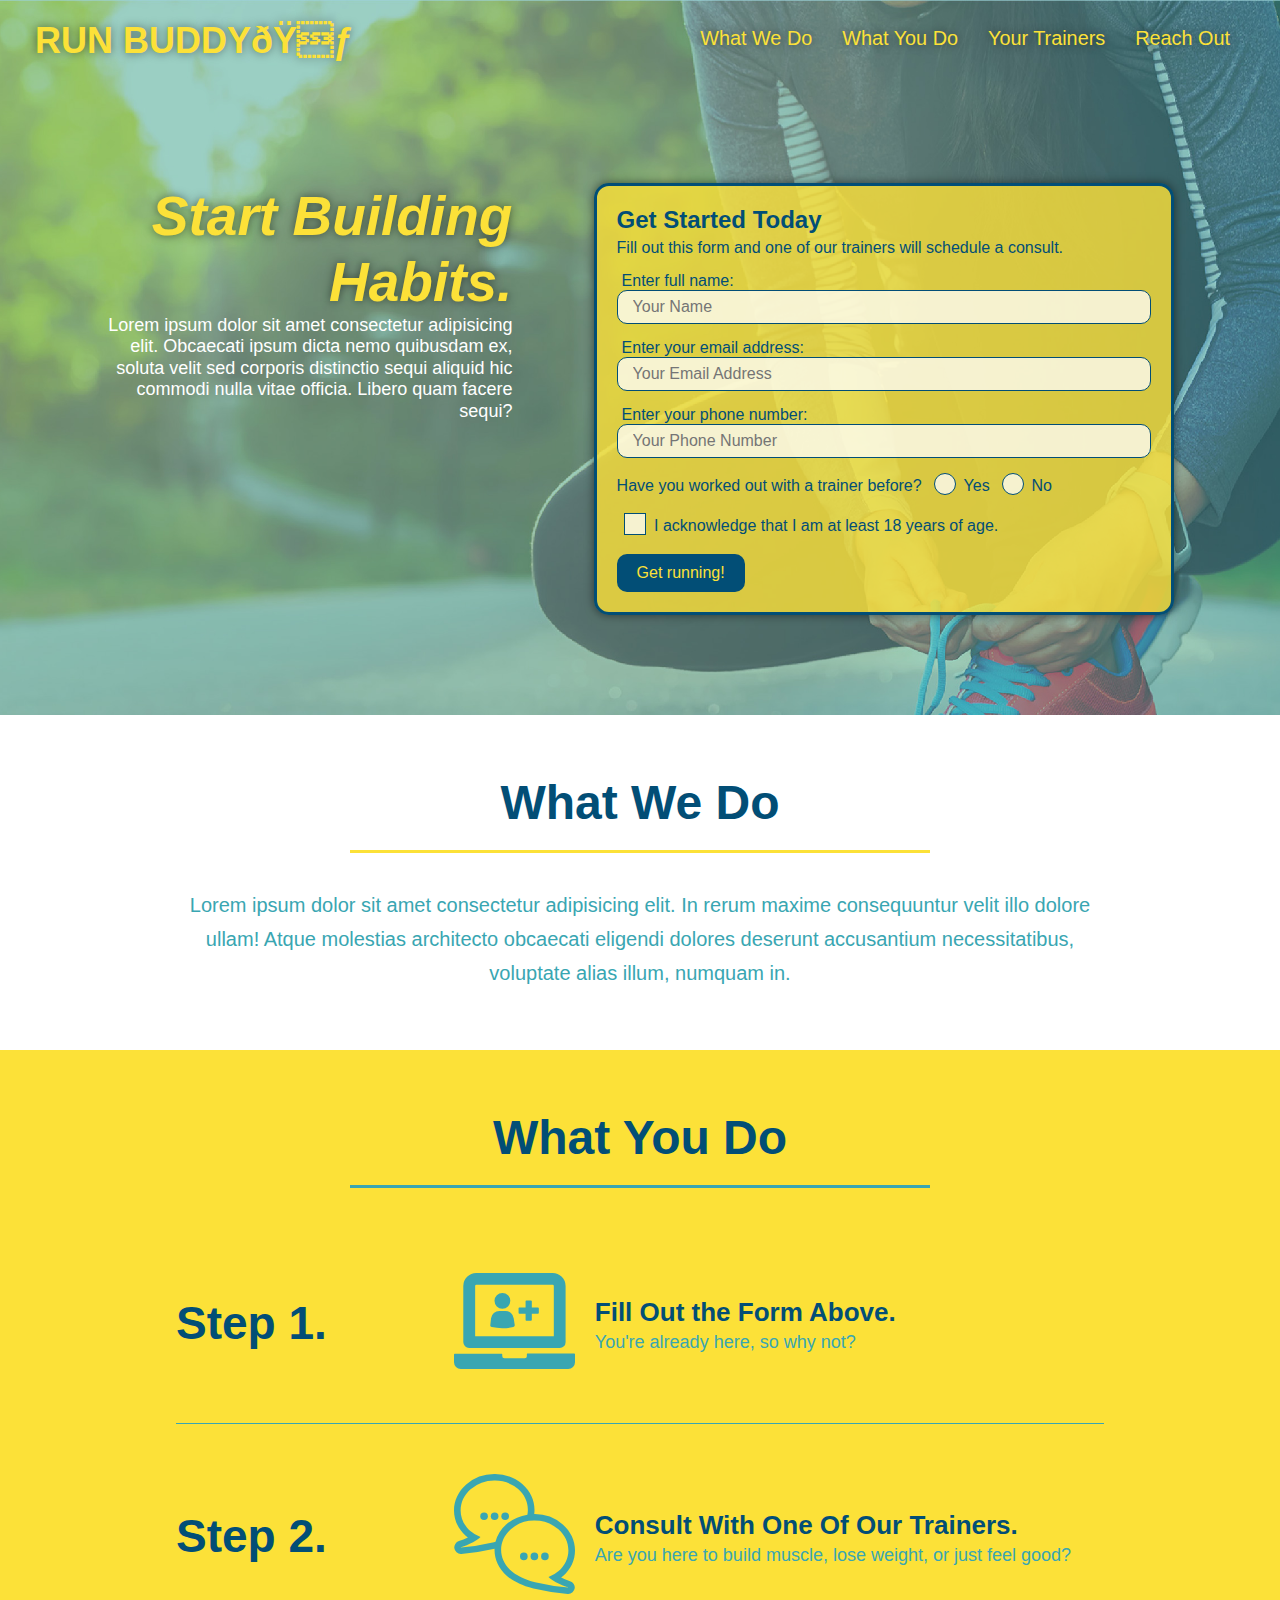
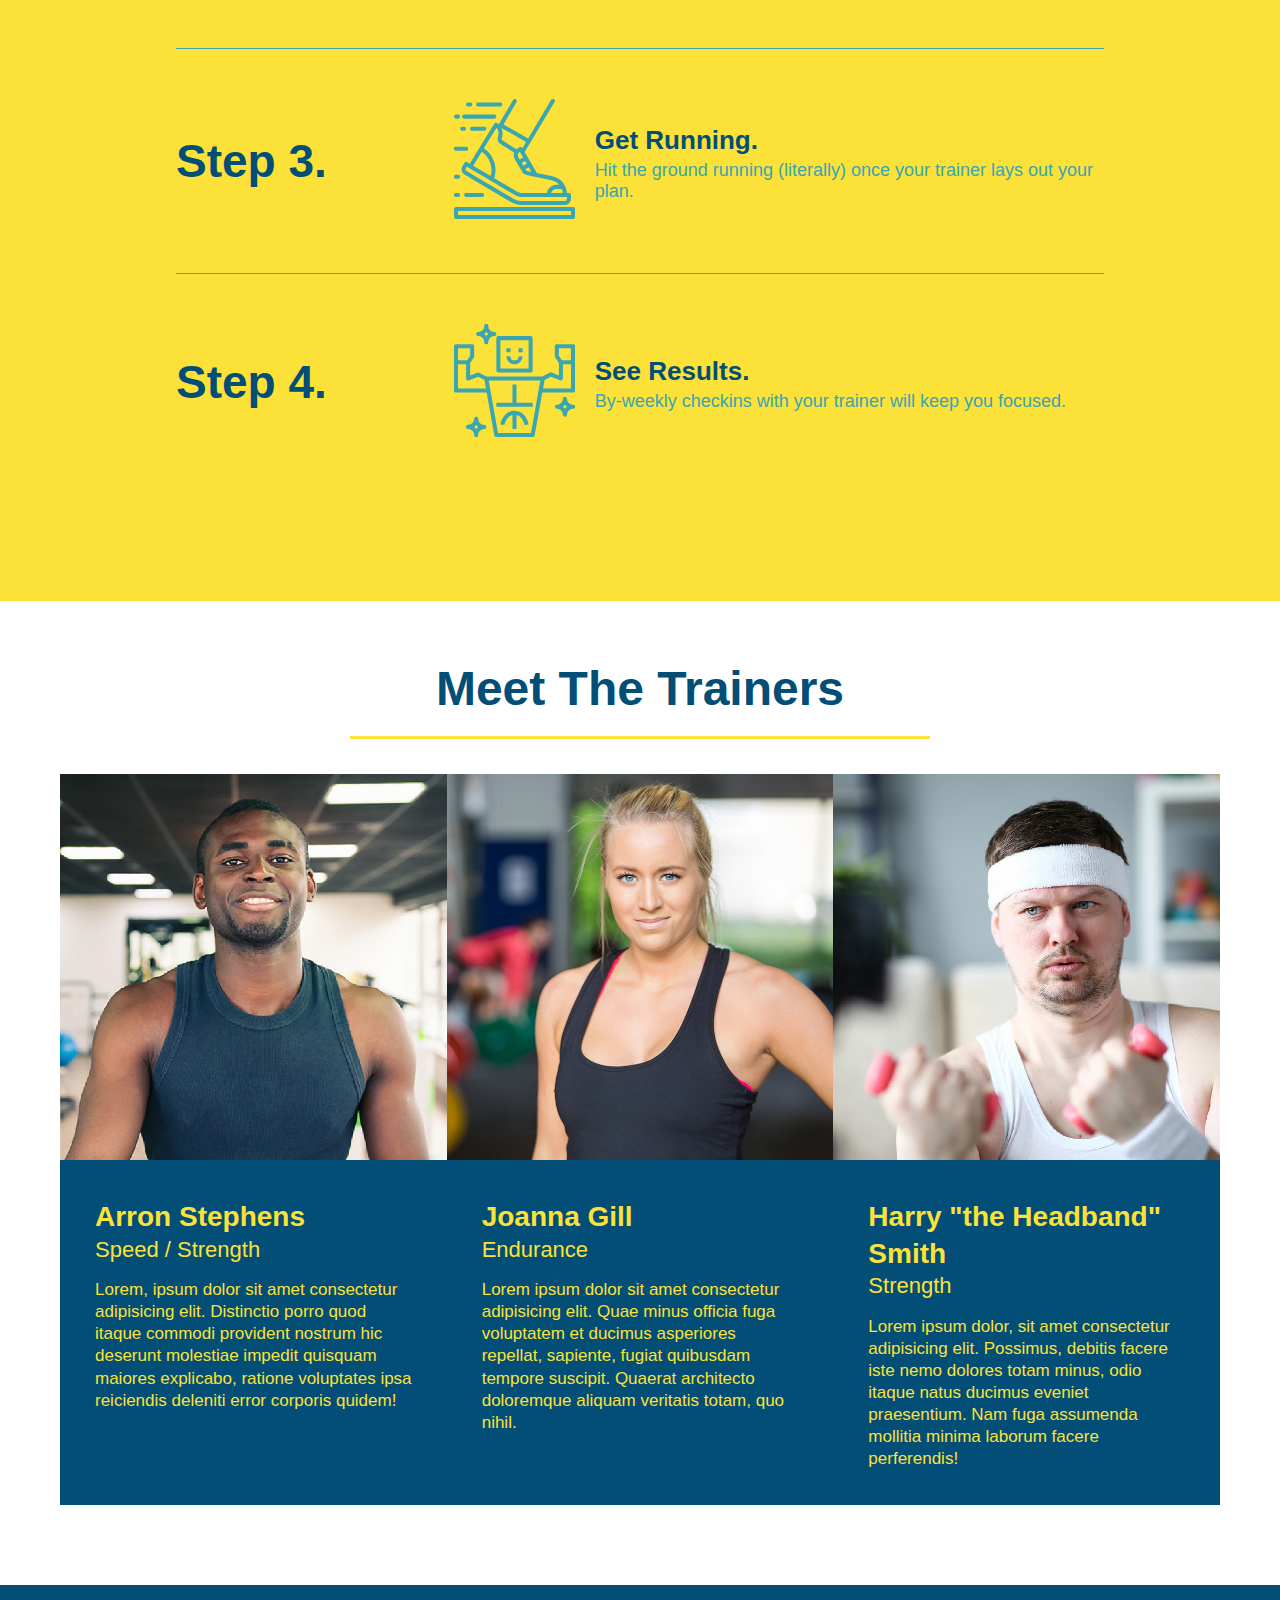
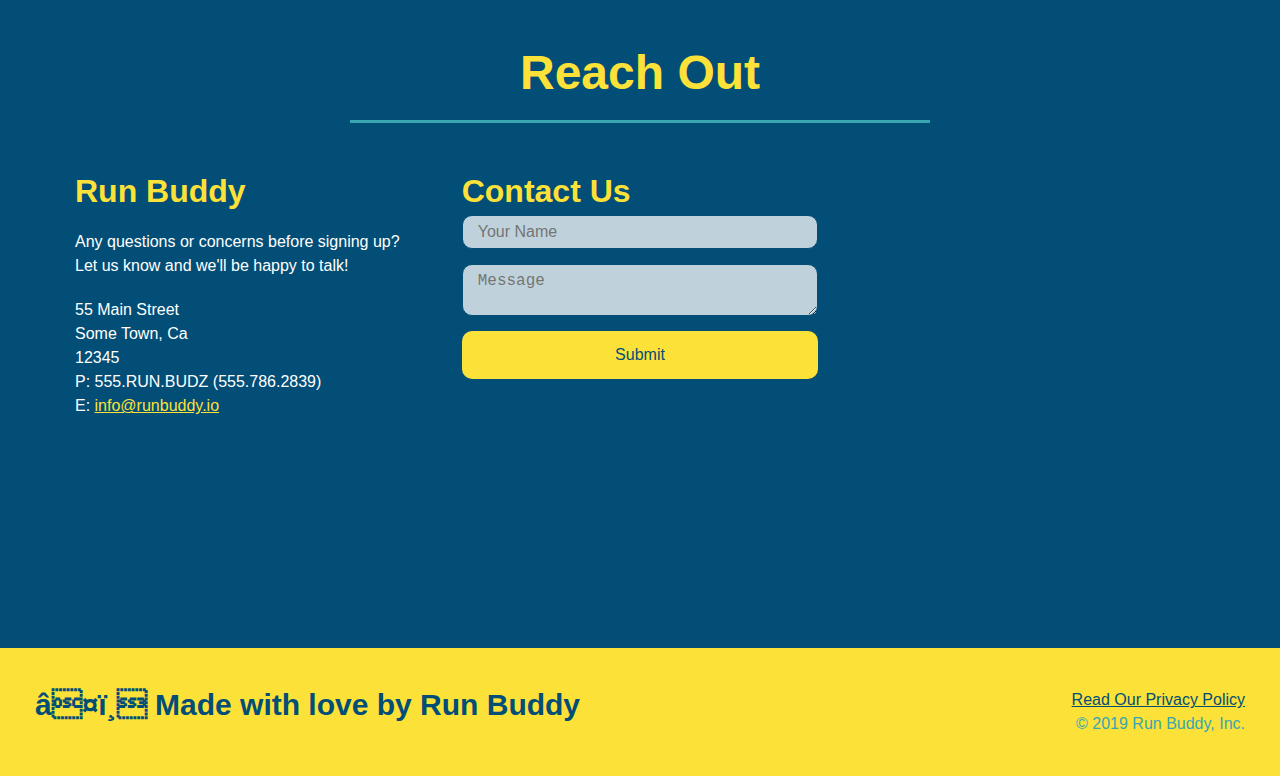
<file: index.html>
<!DOCTYPE html>
<html lang="en">
        
<head>
<link rel="stylesheet" href="./assets/css/style.css" />
<meta charset="UTF=8" />
<meta name="viewport" content="width=device-width, initial-scale=1.0" />
<title>Run Buddy</title>
</head>

<body>
    <!-- navigation -->
    <header>
        <h1>
            <a href="index.html">RUN BUDDY🏃</a>
        </h1>
        <nav>
            <!-- Unordered list element -->
            <ul>
                <!-- List item element -->
                <li>
                    <!-- Anchor element -->
                    <a href="#what-we-do">What We Do</a>
                </li>
                <li>
                    <a href="#what-you-do">What You Do</a>
                </li>
                <li>
                    <a href="#your-trainers">Your Trainers</a>
                </li>
                <li>
                    <a href="#reach-out">Reach Out</a>
                </li>
            </ul>
        </nav>
    </header>

<!-- hero/jumbotron -->
<section class="hero">
    <div class="hero-cta">
        <h2>Start Building Habits.</h2>
        <p>Lorem ipsum dolor sit amet consectetur adipisicing elit. Obcaecati ipsum dicta nemo quibusdam ex, soluta velit sed corporis distinctio sequi aliquid hic commodi nulla vitae officia. Libero quam facere sequi?</p>
    </div>
    <div class="hero-form">
        <h3>Get Started Today</h3>
        <p>Fill out this form and one of our trainers will schedule a consult.</p>
        <!-- Add form element -->
            <form>
             <label for="name">Enter full name:</label>
             <input type="text" placeholder="Your Name" name="name" id="name" class="form-input" />
             <label for="email">Enter your email address:</label>
             <input type="email" placeholder="Your Email Address" name="email" id="email" class="form-input" />
             <label for="phone">Enter your phone number:</label>
             <input type="tel" placeholder="Your Phone Number" name="phone" id="phone" class="form-input" />
             <p>
                Have you worked out with a trainer before?
                <span class="radio-wrapper">
                  <input type="radio" name="trainer-confirm" id="trainer-yes" />
                  <label for="trainer-yes">Yes</label>
                </span>
                <span class="radio-wrapper">
                  <input type="radio" name="trainer-confirm" id="trainer-no" />
                  <label for="trainer-no">No</label>
                </span>
              </p>
              <p>
                <span class="checkbox-wrapper">
                  <input type="checkbox" name="age-confirm" id="checkbox" />
                  <label for="checkbox">I acknowledge that I am at least 18 years of age.</label>
                </span>
              </p>
                  <button type="submit">
                      Get running!
                  </button>
            </form>
    </div>
</section>
<!-- end hero -->

<!-- "what we do" section-->
<section id="what-we-do" class="intro">
<div class="flex-row">
    <h2 class="section-title primary-border">What We Do</h2>
</div>
<div class="flex-row">
    <p>Lorem ipsum dolor sit amet consectetur adipisicing elit. In rerum maxime consequuntur velit illo dolore ullam! Atque molestias architecto obcaecati eligendi dolores deserunt accusantium necessitatibus, voluptate alias illum, numquam in.</p>
</div>
</section>

<!-- "what you do" section -->
<section id="what-you-do" class="steps">
<div class="flex-row">
    <h2 class="section-title secondary-border">What You Do</h2>
</div>
    <div>
        <!-- insert this img element -->
        <div class="step">
            <h3>Step 1.</h3>
            <div class="step-info">
                <div class="step-img">
                    <img src="assets/images/01-04-svgs/step-1.svg" alt="" />
                </div>
            <div class="step-text">
                <h4>Fill Out the Form Above.</h4>
                <p>You're already here, so why not?</p>
            </div>
        </div>
    </div>
    <div>
        <div class="step">
            <h3>Step 2.</h3>
            <div class="step-info">
                <div class="step-img">
                    <img src="assets/images/01-04-svgs/step-2.svg" alt="" />
                </div>
            <div class="step-text">
                <h4>Consult With One Of Our Trainers.</h4>
                <p>Are you here to build muscle, lose weight, or just feel good?</p>
            </div>
        </div>
    </div>
    <div>
        <div class="step">
            <h3>Step 3.</h3>
        <div class="step-info">
            <div class="step-img">
                <img src="assets/images/01-04-svgs/step-3.svg" alt="" />
            </div>
        <div class="step-text">
                <h4>Get Running.</h4>
                <p>Hit the ground running (literally) once your trainer lays out your plan.</p>
            </div>
        </div>
    </div>
    <div>
        <div class="step">
            <h3>Step 4.</h3>
        <div class="step-info">
            <div class="step-img">
                <img src="assets/images/01-04-svgs/step-4.svg" alt="" />
            </div>
        <div class="step-text">
                <h4>See Results.</h4>
                <p>By-weekly checkins with your trainer will keep you focused.</p>
            </div>
        </div>
    </div>
</div>
</section>

<!-- "meet the trainers" section -->
<section id="your-trainers">
<div class="flex-row">
    <h2 class="section-title primary-border">Meet The Trainers</h2>
</div>
<!-- first trainer bio -->
<div class="trainers">
    <article class="trainer">
        <img src="assets/images/01-05-trainers/trainer-1.jpg" alt="Arron Stephens in his workout clothes, ready to pump iron" />
        <div class="trainer-bio">
            <h3 class="trainer-name">Arron Stephens</h3>
            <h4 class="trainer-role">Speed / Strength</h4>
            <p>Lorem, ipsum dolor sit amet consectetur adipisicing elit. Distinctio porro quod itaque commodi provident nostrum hic deserunt molestiae impedit quisquam maiores explicabo, ratione voluptates ipsa reiciendis deleniti error corporis quidem!</p>
        </div>
    </article>

<!-- second trainer bio -->
    <article class="trainer">
        <img src="assets/images/01-05-trainers/trainer-2.jpg" alt="Joanna Gill cooling off after a workout" />
        <div class="trainer-bio">
            <h3 class="trainer-name">Joanna Gill</h3>
            <h4 class="trainer-role">Endurance</h4>
            <p>Lorem ipsum dolor sit amet consectetur adipisicing elit. Quae minus officia fuga voluptatem et ducimus asperiores repellat, sapiente, fugiat quibusdam tempore suscipit. Quaerat architecto doloremque aliquam veritatis totam, quo nihil.</p>
        </div>
    </article>
    
<!-- third trainer bio -->
    <article class="trainer">
        <img src="assets/images/01-05-trainers/trainer-3.jpg" alt="Harry Smith wearing a headband and lifting comically small pink weights" />
        <div class="trainer-bio">
            <h3 class="trainer-name">Harry "the Headband" Smith</h3>
            <h4 class="trainer-role">Strength</h4>
            <p>Lorem ipsum dolor, sit amet consectetur adipisicing elit. Possimus, debitis facere iste nemo dolores totam minus, odio itaque natus ducimus eveniet praesentium. Nam fuga assumenda mollitia minima laborum facere perferendis!</p>
        </div>
    </article>
</div>
</section>

<!-- "reach out" section -->
<section id="reach-out" class="contact">
    
<div class="flex-row">
    <h2 class= "section-title secondary-border">Reach Out</h2>
</div>
<div class="contact-info">
    <div>
        <h3>Run Buddy</h3>
        <p>Any questions or concerns before signing up? <br />
        Let us know and we'll be happy to talk!</p>

        <address>
            55 Main Street<br />
            Some Town, Ca<br />
            12345<br />
            P: 555.RUN.BUDZ (555.786.2839)<br />
            E: <a href="mailto:info@runbuddy.io">info@runbuddy.io</a>
            </address>

        </div>
    
        <div class="contact-form">
            <h3>Contact Us</h3>
          <form>
             <label for="contact-name"></label>
             <input type="text" id="contact-name" placeholder="Your Name" />
        
             <label for="contact-message"></label>
             <textarea id="contact-message" placeholder="Message"></textarea>
        
             <button type="submit">Submit</button>
            </form>
           </div>
        
        <iframe 
            src="https://www.google.com/maps/embed?pb=!1m18!1m12!1m3!1d3027.191858849292!2d-74.13024268482106!3d40.64770097933898!2m3!1f0!2f0!3f0!3m2!1i1024!2i768!4f13.1!3m3!1m2!1s0x89c24dfcc674851f%3A0x649526bcf079c596!2s66%20Broadway%2C%20Bayonne%2C%20NJ%2007002!5e0!3m2!1sen!2sus!4v1629251387670!5m2!1sen!2sus"
            frameborder="0" style="border:0" allowfullscreen></iframe>

        </div>

</section>

<!-- footer -->
<footer>
    <h2>❤️ Made with love by Run Buddy</h2>
    <div>
        <a href="./privacy-policy.html">Read Our Privacy Policy</a><br />
        &copy; 2019 Run Buddy, Inc.
    </div>
</footer>
</body>
</html>
</file>
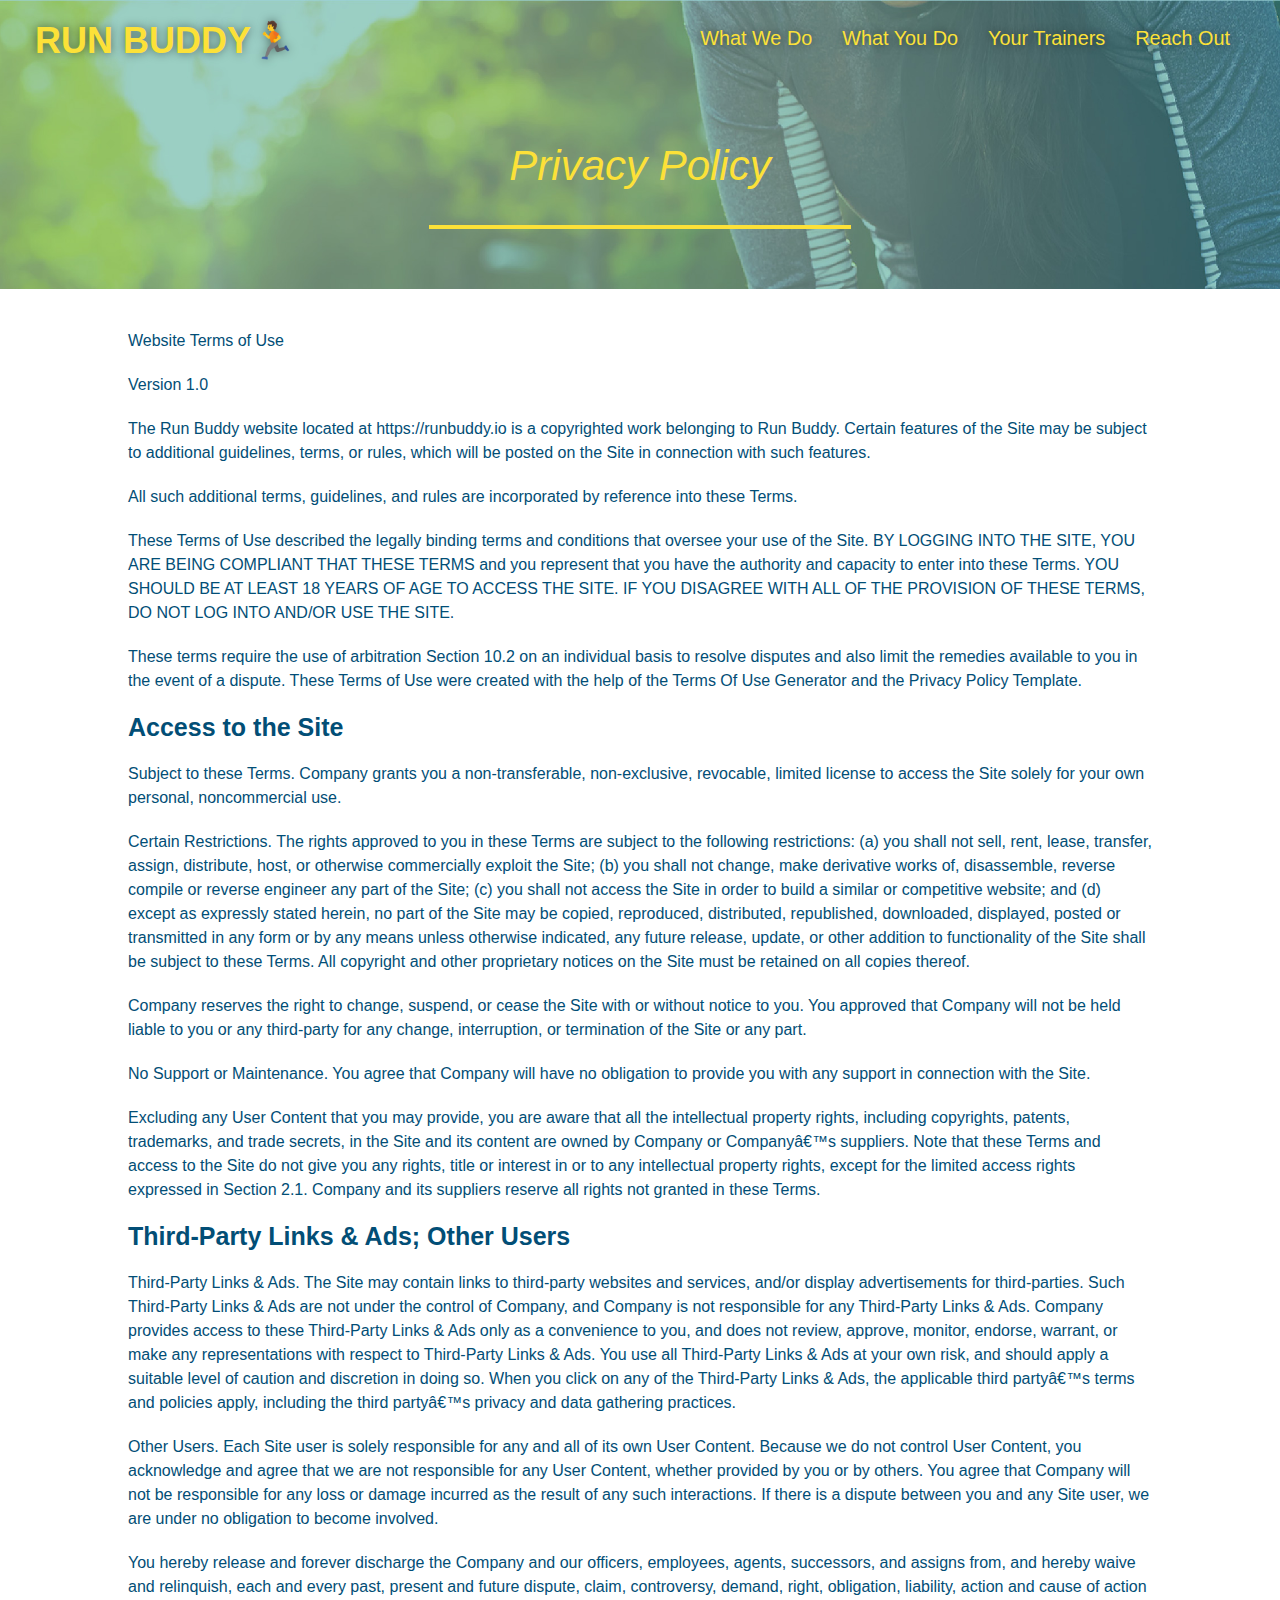
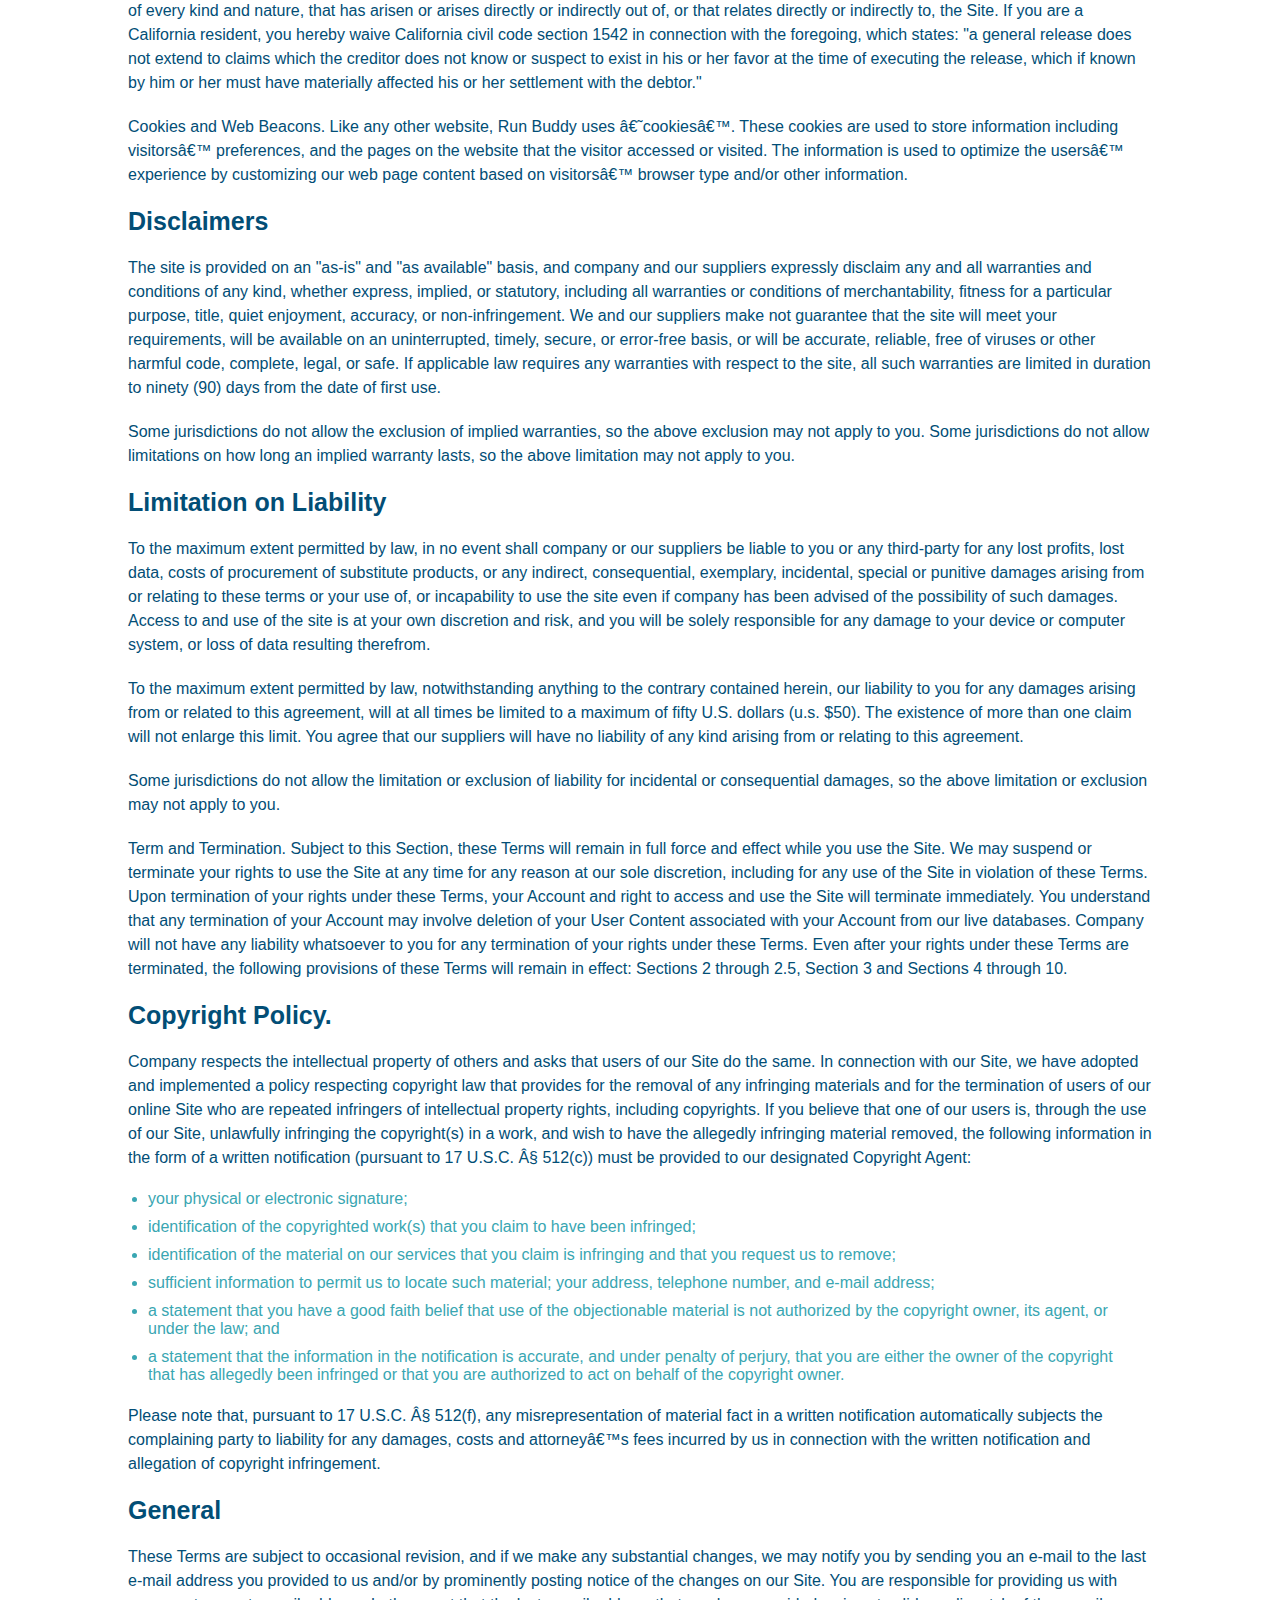
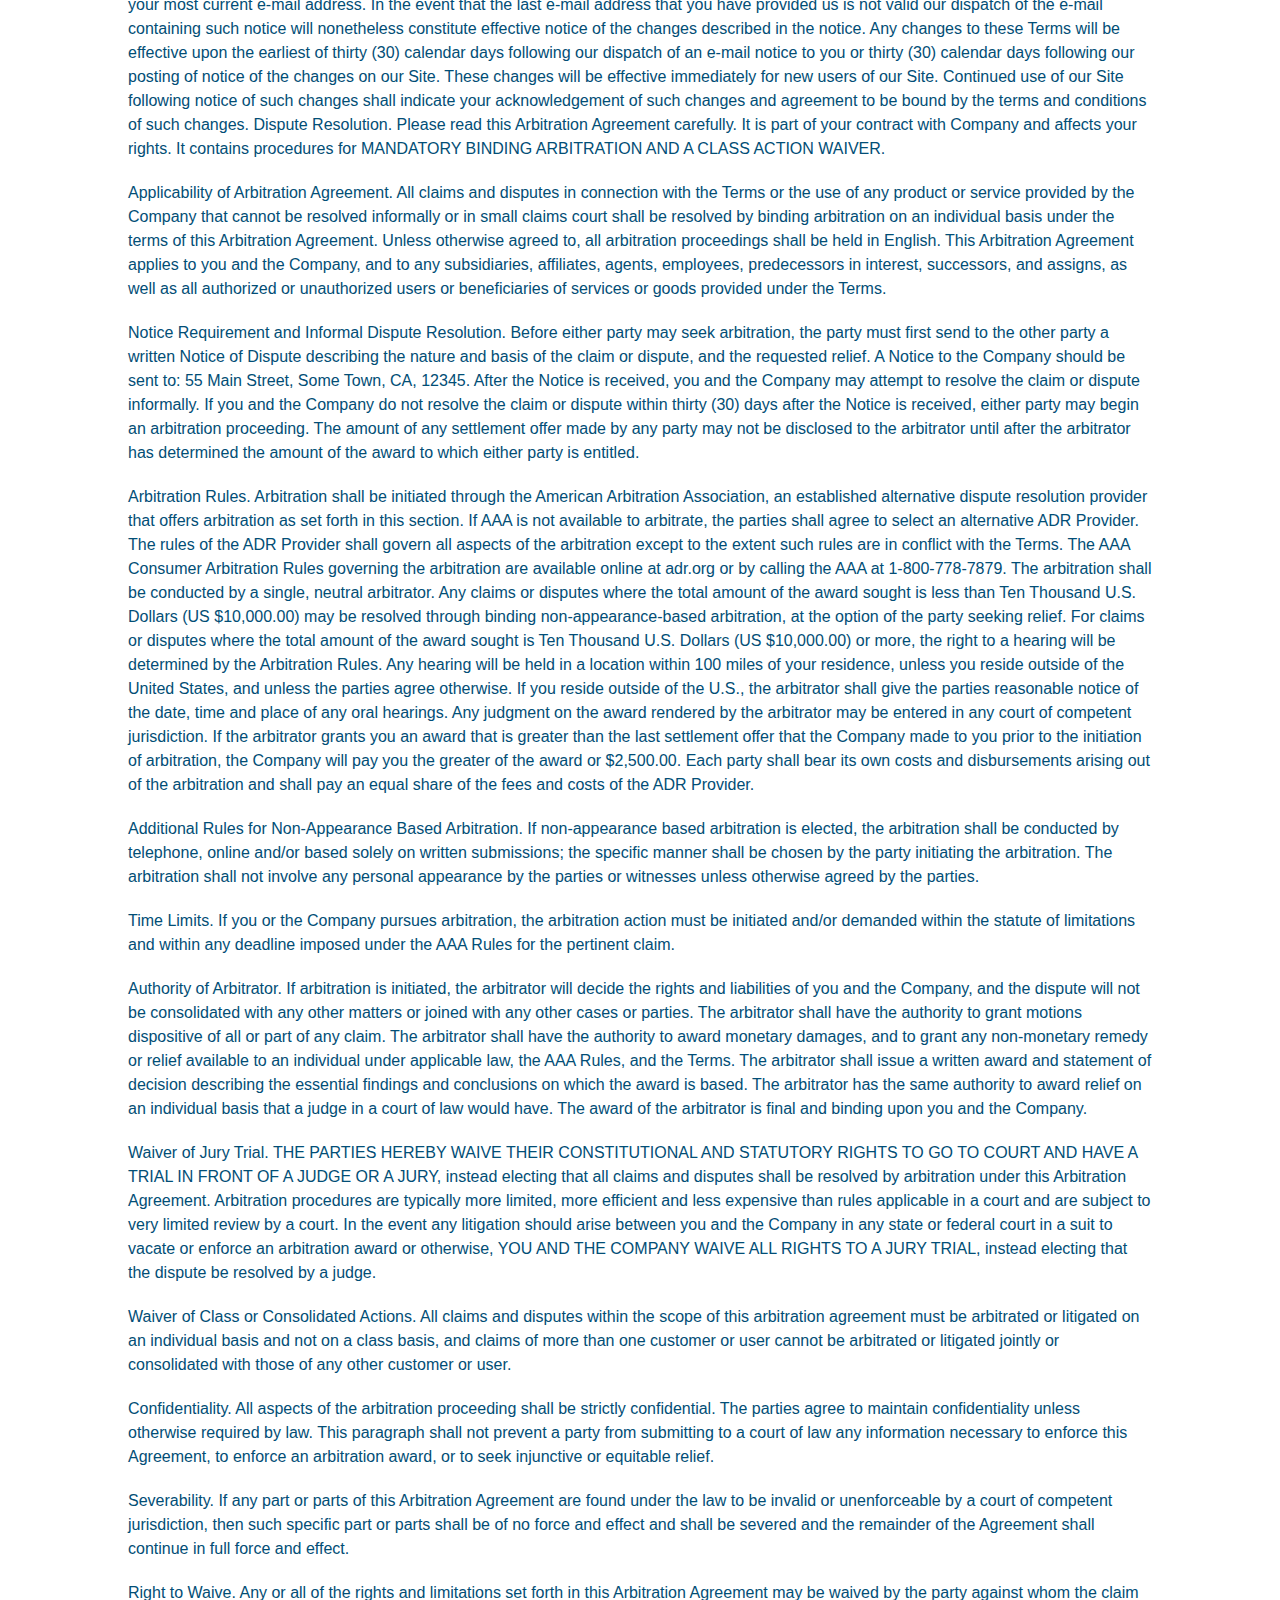
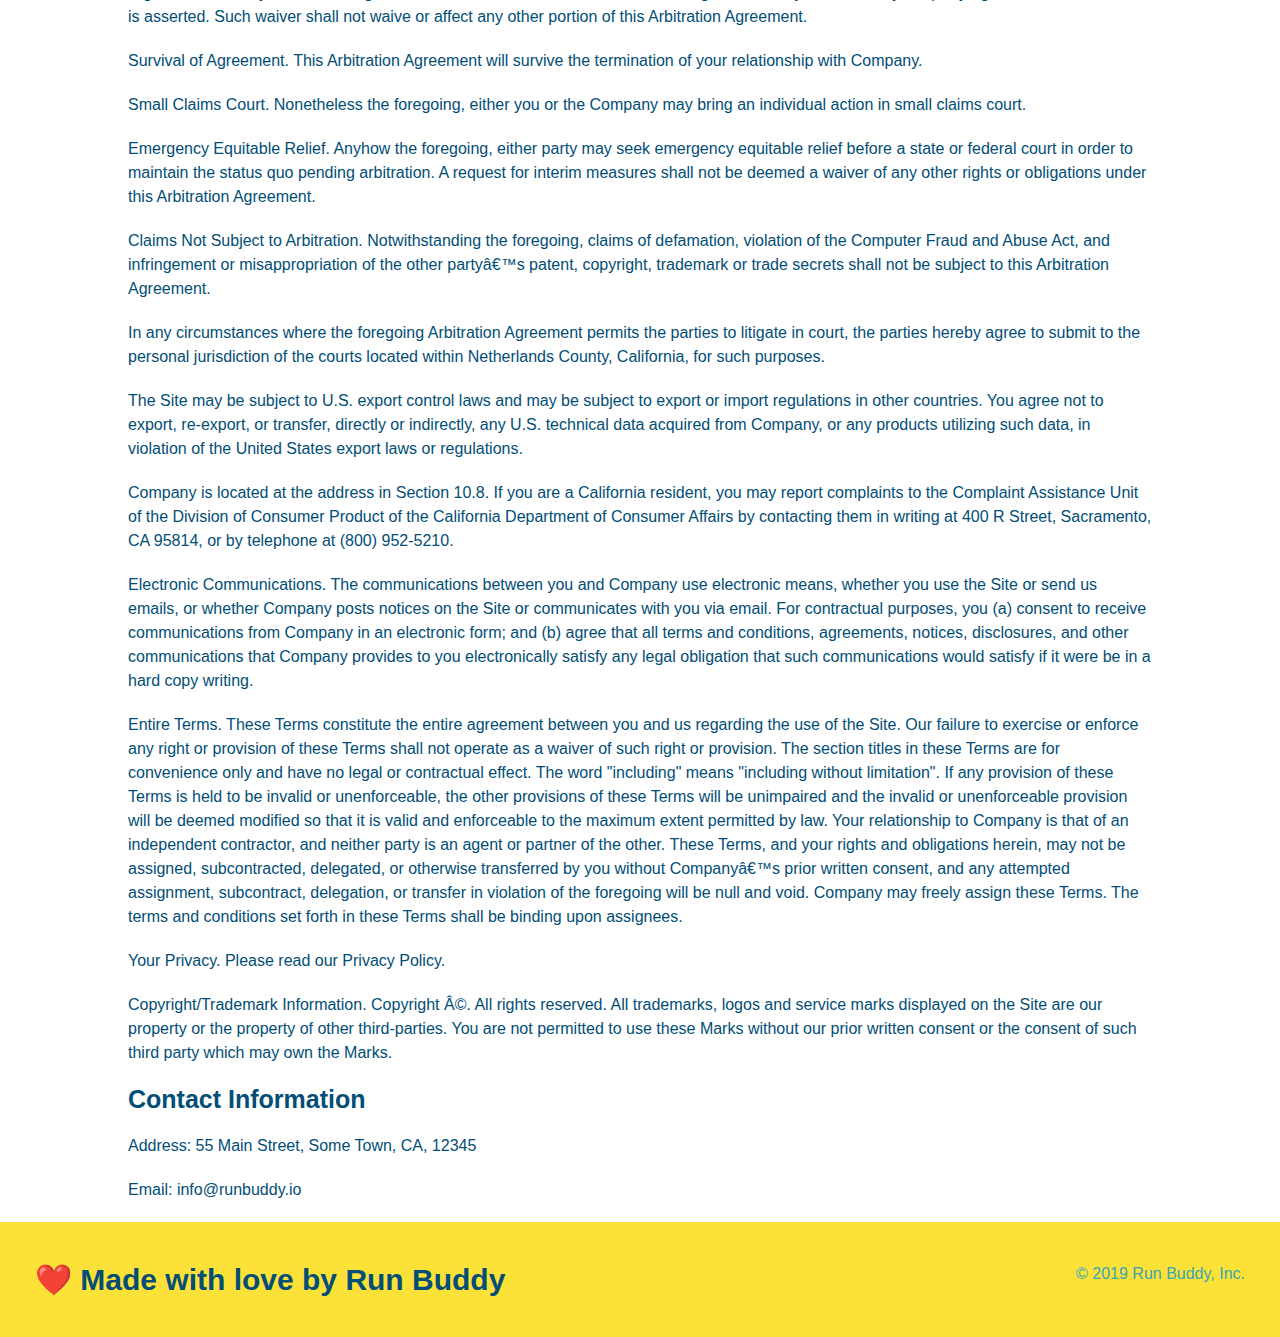
<file: privacy-policy.html>
<!DOCTYPE html>
<html lang="en">
<head>
    <link rel="stylesheet" href="./assets/css/style.css" />
    <link rel="stylesheet" href="./assets/css/secondary-styles.css" />
    <meta charset="UTF-8">
    <meta name="viewport" content="width=device-width", initial-scale=1.0" />
    <title>Privacy Policy - Run Buddy</title>
</head>
<body>
    <!-- navigation -->
    <header>
        <h1>
            <a href="index.html">RUN BUDDY🏃</a>
        </h1>
        <nav>
            <!-- Unordered list element -->
            <ul>
                <!-- List item element -->
                <li>
                    <!-- Anchor element -->
                    <a href="./index.html#what-we-do">What We Do</a>
                </li>
                <li>
                    <a href="./index.html#what-you-do">What You Do</a>
                </li>
                <li>
                    <a href="./index.html#your-trainers">Your Trainers</a>
                </li>
                <li>
                    <a href="./index.html#reach-out">Reach Out</a>
                </li>
            </ul>
        </nav>
    </header>
<section class="hero">
    <h2 class="page-title">
        Privacy Policy
    </h2>
</section>
<article class="secondary-content">

    <p>
        Website Terms of Use
      </p>

      <p>
        Version 1.0
      </p>

      <p>
        The Run Buddy website located at https://runbuddy.io is a copyrighted work belonging to Run Buddy. Certain
        features of the Site may be subject to additional guidelines, terms, or rules, which will be posted on the Site
        in connection with such features.
      </p>

      <p>
        All such additional terms, guidelines, and rules are incorporated by reference into these Terms.
      </p>

      <p>
        These Terms of Use described the legally binding terms and conditions that oversee your use of the Site. BY
        LOGGING INTO THE SITE, YOU ARE BEING COMPLIANT THAT THESE TERMS and you represent that you have the authority
        and capacity to enter into these Terms. YOU SHOULD BE AT LEAST 18 YEARS OF AGE TO ACCESS THE SITE. IF YOU
        DISAGREE WITH ALL OF THE PROVISION OF THESE TERMS, DO NOT LOG INTO AND/OR USE THE SITE.
      </p>

      <p>
        These terms require the use of arbitration Section 10.2 on an individual basis to resolve disputes and also
        limit the remedies available to you in the event of a dispute. These Terms of Use were created with the help of
        the Terms Of Use Generator and the Privacy Policy Template.
      </p>

      <h3>
        Access to the Site
      </h3>

      <p>
        Subject to these Terms. Company grants you a non-transferable, non-exclusive, revocable, limited license to
        access the Site solely for your own personal, noncommercial use.
      </p>

      <p>
        Certain Restrictions. The rights approved to you in these Terms are subject to the following restrictions: (a)
        you shall not sell, rent, lease, transfer, assign, distribute, host, or otherwise commercially exploit the Site;
        (b) you shall not change, make derivative works of, disassemble, reverse compile or reverse engineer any part of
        the Site; (c) you shall not access the Site in order to build a similar or competitive website; and (d) except
        as expressly stated herein, no part of the Site may be copied, reproduced, distributed, republished, downloaded,
        displayed, posted or transmitted in any form or by any means unless otherwise indicated, any future release,
        update, or other addition to functionality of the Site shall be subject to these Terms. All copyright and other
        proprietary notices on the Site must be retained on all copies thereof.
      </p>

      <p>
        Company reserves the right to change, suspend, or cease the Site with or without notice to you. You approved
        that Company will not be held liable to you or any third-party for any change, interruption, or termination of
        the Site or any part.
      </p>

      <p>
        No Support or Maintenance. You agree that Company will have no obligation to provide you with any support in
        connection with the Site.
      </p>

      <p>
        Excluding any User Content that you may provide, you are aware that all the intellectual property rights,
        including copyrights, patents, trademarks, and trade secrets, in the Site and its content are owned by Company
        or Companyâ€™s suppliers. Note that these Terms and access to the Site do not give you any rights, title or
        interest in or to any intellectual property rights, except for the limited access rights expressed in Section
        2.1. Company and its suppliers reserve all rights not granted in these Terms.
      </p>

      <h3>
        Third-Party Links & Ads; Other Users
      </h3>

      <p>
        Third-Party Links & Ads. The Site may contain links to third-party websites and services, and/or display
        advertisements for third-parties. Such Third-Party Links & Ads are not under the control of Company, and Company
        is not responsible for any Third-Party Links & Ads. Company provides access to these Third-Party Links & Ads
        only as a convenience to you, and does not review, approve, monitor, endorse, warrant, or make any
        representations with respect to Third-Party Links & Ads. You use all Third-Party Links & Ads at your own risk,
        and should apply a suitable level of caution and discretion in doing so. When you click on any of the
        Third-Party Links & Ads, the applicable third partyâ€™s terms and policies apply, including the third partyâ€™s
        privacy and data gathering practices.
      </p>

      <p>
        Other Users. Each Site user is solely responsible for any and all of its own User Content. Because we do not
        control User Content, you acknowledge and agree that we are not responsible for any User Content, whether
        provided by you or by others. You agree that Company will not be responsible for any loss or damage incurred as
        the result of any such interactions. If there is a dispute between you and any Site user, we are under no
        obligation to become involved.
      </p>

      <p>
        You hereby release and forever discharge the Company and our officers, employees, agents, successors, and
        assigns from, and hereby waive and relinquish, each and every past, present and future dispute, claim,
        controversy, demand, right, obligation, liability, action and cause of action of every kind and nature, that has
        arisen or arises directly or indirectly out of, or that relates directly or indirectly to, the Site. If you are
        a California resident, you hereby waive California civil code section 1542 in connection with the foregoing,
        which states: "a general release does not extend to claims which the creditor does not know or suspect to exist
        in his or her favor at the time of executing the release, which if known by him or her must have materially
        affected his or her settlement with the debtor."
      </p>

      <p>
        Cookies and Web Beacons. Like any other website, Run Buddy uses â€˜cookiesâ€™. These cookies are used to store
        information including visitorsâ€™ preferences, and the pages on the website that the visitor accessed or visited.
        The information is used to optimize the usersâ€™ experience by customizing our web page content based on visitorsâ€™
        browser type and/or other information.
      </p>

      <h3>
        Disclaimers
      </h3>

      <p>
        The site is provided on an "as-is" and "as available" basis, and company and our suppliers expressly disclaim
        any and all warranties and conditions of any kind, whether express, implied, or statutory, including all
        warranties or conditions of merchantability, fitness for a particular purpose, title, quiet enjoyment, accuracy,
        or non-infringement. We and our suppliers make not guarantee that the site will meet your requirements, will be
        available on an uninterrupted, timely, secure, or error-free basis, or will be accurate, reliable, free of
        viruses or other harmful code, complete, legal, or safe. If applicable law requires any warranties with respect
        to the site, all such warranties are limited in duration to ninety (90) days from the date of first use.
      </p>

      <p>
        Some jurisdictions do not allow the exclusion of implied warranties, so the above exclusion may not apply to
        you. Some jurisdictions do not allow limitations on how long an implied warranty lasts, so the above limitation
        may not apply to you.
      </p>

      <h3>
        Limitation on Liability
      </h3>

      <p>
        To the maximum extent permitted by law, in no event shall company or our suppliers be liable to you or any
        third-party for any lost profits, lost data, costs of procurement of substitute products, or any indirect,
        consequential, exemplary, incidental, special or punitive damages arising from or relating to these terms or
        your use of, or incapability to use the site even if company has been advised of the possibility of such
        damages. Access to and use of the site is at your own discretion and risk, and you will be solely responsible
        for any damage to your device or computer system, or loss of data resulting therefrom.
      </p>

      <p>
        To the maximum extent permitted by law, notwithstanding anything to the contrary contained herein, our liability
        to you for any damages arising from or related to this agreement, will at all times be limited to a maximum of
        fifty U.S. dollars (u.s. $50). The existence of more than one claim will not enlarge this limit. You agree that
        our suppliers will have no liability of any kind arising from or relating to this agreement.
      </p>

      <p>
        Some jurisdictions do not allow the limitation or exclusion of liability for incidental or consequential
        damages, so the above limitation or exclusion may not apply to you.
      </p>

      <p>
        Term and Termination. Subject to this Section, these Terms will remain in full force and effect while you use
        the Site. We may suspend or terminate your rights to use the Site at any time for any reason at our sole
        discretion, including for any use of the Site in violation of these Terms. Upon termination of your rights under
        these Terms, your Account and right to access and use the Site will terminate immediately. You understand that
        any termination of your Account may involve deletion of your User Content associated with your Account from our
        live databases. Company will not have any liability whatsoever to you for any termination of your rights under
        these Terms. Even after your rights under these Terms are terminated, the following provisions of these Terms
        will remain in effect: Sections 2 through 2.5, Section 3 and Sections 4 through 10.
      </p>

      <h3>
        Copyright Policy.
      </h3>

      <p>
        Company respects the intellectual property of others and asks that users of our Site do the same. In connection
        with our Site, we have adopted and implemented a policy respecting copyright law that provides for the removal
        of any infringing materials and for the termination of users of our online Site who are repeated infringers of
        intellectual property rights, including copyrights. If you believe that one of our users is, through the use of
        our Site, unlawfully infringing the copyright(s) in a work, and wish to have the allegedly infringing material
        removed, the following information in the form of a written notification (pursuant to 17 U.S.C. Â§ 512(c)) must
        be provided to our designated Copyright Agent:
      </p>

      <ul>
        <li>
          your physical or electronic signature;
        </li>
        <li>
          identification of the copyrighted work(s) that you claim to have been infringed;
        </li>
        <li>
          identification of the material on our services that you claim is infringing and that you request us to remove;
        </li>
        <li>
          sufficient information to permit us to locate such material; your address, telephone number, and e-mail
          address;
        </li>
        <li>
          a statement that you have a good faith belief that use of the objectionable material is not authorized by the
          copyright owner, its agent, or under the law; and
        </li>
        <li>
          a statement that the information in the notification is accurate, and under penalty of perjury, that you are
          either the owner of the copyright that has allegedly been infringed or that you are authorized to act on
          behalf of the copyright owner.
        </li>
      </ul>

      <p>
        Please note that, pursuant to 17 U.S.C. Â§ 512(f), any misrepresentation of material fact in a written
        notification automatically subjects the complaining party to liability for any damages, costs and attorneyâ€™s
        fees incurred by us in connection with the written notification and allegation of copyright infringement.
      </p>

      <h3>
        General
      </h3>

      <p>
        These Terms are subject to occasional revision, and if we make any substantial changes, we may notify you by
        sending you an e-mail to the last e-mail address you provided to us and/or by prominently posting notice of the
        changes on our Site. You are responsible for providing us with your most current e-mail address. In the event
        that the last e-mail address that you have provided us is not valid our dispatch of the e-mail containing such
        notice will nonetheless constitute effective notice of the changes described in the notice. Any changes to these
        Terms will be effective upon the earliest of thirty (30) calendar days following our dispatch of an e-mail
        notice to you or thirty (30) calendar days following our posting of notice of the changes on our Site. These
        changes will be effective immediately for new users of our Site. Continued use of our Site following notice of
        such changes shall indicate your acknowledgement of such changes and agreement to be bound by the terms and
        conditions of such changes. Dispute Resolution. Please read this Arbitration Agreement carefully. It is part of
        your contract with Company and affects your rights. It contains procedures for MANDATORY BINDING ARBITRATION AND
        A CLASS ACTION WAIVER.
      </p>

      <p>
        Applicability of Arbitration Agreement. All claims and disputes in connection with the Terms or the use of any
        product or service provided by the Company that cannot be resolved informally or in small claims court shall be
        resolved by binding arbitration on an individual basis under the terms of this Arbitration Agreement. Unless
        otherwise agreed to, all arbitration proceedings shall be held in English. This Arbitration Agreement applies to
        you and the Company, and to any subsidiaries, affiliates, agents, employees, predecessors in interest,
        successors, and assigns, as well as all authorized or unauthorized users or beneficiaries of services or goods
        provided under the Terms.
      </p>

      <p>
        Notice Requirement and Informal Dispute Resolution. Before either party may seek arbitration, the party must
        first send to the other party a written Notice of Dispute describing the nature and basis of the claim or
        dispute, and the requested relief. A Notice to the Company should be sent to: 55 Main Street, Some Town, CA,
        12345. After the Notice is received, you and the Company may attempt to resolve the claim or dispute informally.
        If you and the Company do not resolve the claim or dispute within thirty (30) days after the Notice is received,
        either party may begin an arbitration proceeding. The amount of any settlement offer made by any party may not
        be disclosed to the arbitrator until after the arbitrator has determined the amount of the award to which either
        party is entitled.
      </p>

      <p>
        Arbitration Rules. Arbitration shall be initiated through the American Arbitration Association, an established
        alternative dispute resolution provider that offers arbitration as set forth in this section. If AAA is not
        available to arbitrate, the parties shall agree to select an alternative ADR Provider. The rules of the ADR
        Provider shall govern all aspects of the arbitration except to the extent such rules are in conflict with the
        Terms. The AAA Consumer Arbitration Rules governing the arbitration are available online at adr.org or by
        calling the AAA at 1-800-778-7879. The arbitration shall be conducted by a single, neutral arbitrator. Any
        claims or disputes where the total amount of the award sought is less than Ten Thousand U.S. Dollars (US
        $10,000.00) may be resolved through binding non-appearance-based arbitration, at the option of the party seeking
        relief. For claims or disputes where the total amount of the award sought is Ten Thousand U.S. Dollars (US
        $10,000.00) or more, the right to a hearing will be determined by the Arbitration Rules. Any hearing will be
        held in a location within 100 miles of your residence, unless you reside outside of the United States, and
        unless the parties agree otherwise. If you reside outside of the U.S., the arbitrator shall give the parties
        reasonable notice of the date, time and place of any oral hearings. Any judgment on the award rendered by the
        arbitrator may be entered in any court of competent jurisdiction. If the arbitrator grants you an award that is
        greater than the last settlement offer that the Company made to you prior to the initiation of arbitration, the
        Company will pay you the greater of the award or $2,500.00. Each party shall bear its own costs and
        disbursements arising out of the arbitration and shall pay an equal share of the fees and costs of the ADR
        Provider.
      </p>

      <p>
        Additional Rules for Non-Appearance Based Arbitration. If non-appearance based arbitration is elected, the
        arbitration shall be conducted by telephone, online and/or based solely on written submissions; the specific
        manner shall be chosen by the party initiating the arbitration. The arbitration shall not involve any personal
        appearance by the parties or witnesses unless otherwise agreed by the parties.
      </p>

      <p>
        Time Limits. If you or the Company pursues arbitration, the arbitration action must be initiated and/or demanded
        within the statute of limitations and within any deadline imposed under the AAA Rules for the pertinent claim.
      </p>

      <p>
        Authority of Arbitrator. If arbitration is initiated, the arbitrator will decide the rights and liabilities of
        you and the Company, and the dispute will not be consolidated with any other matters or joined with any other
        cases or parties. The arbitrator shall have the authority to grant motions dispositive of all or part of any
        claim. The arbitrator shall have the authority to award monetary damages, and to grant any non-monetary remedy
        or relief available to an individual under applicable law, the AAA Rules, and the Terms. The arbitrator shall
        issue a written award and statement of decision describing the essential findings and conclusions on which the
        award is based. The arbitrator has the same authority to award relief on an individual basis that a judge in a
        court of law would have. The award of the arbitrator is final and binding upon you and the Company.
      </p>

      <p>
        Waiver of Jury Trial. THE PARTIES HEREBY WAIVE THEIR CONSTITUTIONAL AND STATUTORY RIGHTS TO GO TO COURT AND HAVE
        A TRIAL IN FRONT OF A JUDGE OR A JURY, instead electing that all claims and disputes shall be resolved by
        arbitration under this Arbitration Agreement. Arbitration procedures are typically more limited, more efficient
        and less expensive than rules applicable in a court and are subject to very limited review by a court. In the
        event any litigation should arise between you and the Company in any state or federal court in a suit to vacate
        or enforce an arbitration award or otherwise, YOU AND THE COMPANY WAIVE ALL RIGHTS TO A JURY TRIAL, instead
        electing that the dispute be resolved by a judge.
      </p>

      <p>
        Waiver of Class or Consolidated Actions. All claims and disputes within the scope of this arbitration agreement
        must be arbitrated or litigated on an individual basis and not on a class basis, and claims of more than one
        customer or user cannot be arbitrated or litigated jointly or consolidated with those of any other customer or
        user.
      </p>

      <p>
        Confidentiality. All aspects of the arbitration proceeding shall be strictly confidential. The parties agree to
        maintain confidentiality unless otherwise required by law. This paragraph shall not prevent a party from
        submitting to a court of law any information necessary to enforce this Agreement, to enforce an arbitration
        award, or to seek injunctive or equitable relief.
      </p>

      <p>
        Severability. If any part or parts of this Arbitration Agreement are found under the law to be invalid or
        unenforceable by a court of competent jurisdiction, then such specific part or parts shall be of no force and
        effect and shall be severed and the remainder of the Agreement shall continue in full force and effect.
      </p>

      <p>
        Right to Waive. Any or all of the rights and limitations set forth in this Arbitration Agreement may be waived
        by the party against whom the claim is asserted. Such waiver shall not waive or affect any other portion of this
        Arbitration Agreement.
      </p>

      <p>
        Survival of Agreement. This Arbitration Agreement will survive the termination of your relationship with
        Company.
      </p>

      <p>
        Small Claims Court. Nonetheless the foregoing, either you or the Company may bring an individual action in small
        claims court.
      </p>

      <p>
        Emergency Equitable Relief. Anyhow the foregoing, either party may seek emergency equitable relief before a
        state or federal court in order to maintain the status quo pending arbitration. A request for interim measures
        shall not be deemed a waiver of any other rights or obligations under this Arbitration Agreement.
      </p>

      <p>
        Claims Not Subject to Arbitration. Notwithstanding the foregoing, claims of defamation, violation of the
        Computer Fraud and Abuse Act, and infringement or misappropriation of the other partyâ€™s patent, copyright,
        trademark or trade secrets shall not be subject to this Arbitration Agreement.
      </p>

      <p>
        In any circumstances where the foregoing Arbitration Agreement permits the parties to litigate in court, the
        parties hereby agree to submit to the personal jurisdiction of the courts located within Netherlands County,
        California, for such purposes.
      </p>

      <p>
        The Site may be subject to U.S. export control laws and may be subject to export or import regulations in other
        countries. You agree not to export, re-export, or transfer, directly or indirectly, any U.S. technical data
        acquired from Company, or any products utilizing such data, in violation of the United States export laws or
        regulations.
      </p>

      <p>
        Company is located at the address in Section 10.8. If you are a California resident, you may report complaints
        to the Complaint Assistance Unit of the Division of Consumer Product of the California Department of Consumer
        Affairs by contacting them in writing at 400 R Street, Sacramento, CA 95814, or by telephone at (800) 952-5210.
      </p>

      <p>
        Electronic Communications. The communications between you and Company use electronic means, whether you use the
        Site or send us emails, or whether Company posts notices on the Site or communicates with you via email. For
        contractual purposes, you (a) consent to receive communications from Company in an electronic form; and (b)
        agree that all terms and conditions, agreements, notices, disclosures, and other communications that Company
        provides to you electronically satisfy any legal obligation that such communications would satisfy if it were be
        in a hard copy writing.
      </p>

      <p>
        Entire Terms. These Terms constitute the entire agreement between you and us regarding the use of the Site. Our
        failure to exercise or enforce any right or provision of these Terms shall not operate as a waiver of such right
        or provision. The section titles in these Terms are for convenience only and have no legal or contractual
        effect. The word "including" means "including without limitation". If any provision of these Terms is held to be
        invalid or unenforceable, the other provisions of these Terms will be unimpaired and the invalid or
        unenforceable provision will be deemed modified so that it is valid and enforceable to the maximum extent
        permitted by law. Your relationship to Company is that of an independent contractor, and neither party is an
        agent or partner of the other. These Terms, and your rights and obligations herein, may not be assigned,
        subcontracted, delegated, or otherwise transferred by you without Companyâ€™s prior written consent, and any
        attempted assignment, subcontract, delegation, or transfer in violation of the foregoing will be null and void.
        Company may freely assign these Terms. The terms and conditions set forth in these Terms shall be binding upon
        assignees.
      </p>

      <p>
        Your Privacy. Please read our Privacy Policy.
      </p>

      <p>
        Copyright/Trademark Information. Copyright Â©. All rights reserved. All trademarks, logos and service marks
        displayed on the Site are our property or the property of other third-parties. You are not permitted to use
        these Marks without our prior written consent or the consent of such third party which may own the Marks.
      </p>

      <h3>
        Contact Information
      </h3>

      <p>
        Address: 55 Main Street, Some Town, CA, 12345
      </p>

      <p>
        Email: info@runbuddy.io
      </p>

</article>
<!-- footer -->
<footer>
    <h2>❤️ Made with love by Run Buddy</h2>
    <div>
        &copy; 2019 Run Buddy, Inc.
    </div>
</footer>
</body>
</html>
</file>
<file: assets/css/style.css>
:root {
    --primary-color: #fce138;
    --secondary-color: #024e76;
    --tertiary-color: #39a6b2;
}

* {
    margin: 0;
    padding: 0;
    box-sizing: border-box;
}

body {
    color: var(--tertiary-color);
    font-family: helvetica, arial, sans-serif;
}

/* apply styles to <header> */
header {
    background-image: url("../images/hero-bg.jpeg");
    background-size: cover;
    background-attachment: fixed;
    background-position: 80%;
    padding: 20px 35px;
    background-color: var(--tertiary-color);
    display: flex;
    justify-content: space-between;
    flex-wrap: wrap;
    position: -webkit-sticky;
    position: sticky;
    top: 0;
    z-index: 9999;
}

header h1 {
    font-weight: bold;
    margin: 0;
    font-size: 36px;
    color: var(--primary-color);
    text-shadow: 0 0 10px rgba(0, 0, 0, 0.5);
}

header a {
    text-decoration: none;
    color: var(--primary-color);
}

header nav {
    margin: 7px 0;
}

header nav ul {
    display: flex;
    flex-wrap: wrap;
    justify-content: space-between;
    align-items: center;
    list-style: none;
}

header nav ul li a {
    padding: 10px 15px;
    font-weight: lighter;
    font-size: 1.55vw;
    text-shadow: 0 0 10px rgba(0, 0, 0, 0.5);
}

header nav ul li a:hover {
    background: var(--primary-color);
    color: var(--secondary-color);
    border-radius: 15px;
    text-shadow: none;
}

footer {
    background: var(--primary-color);
    width: 100%;
    padding: 40px 35px;
    display: flex;
    justify-content: space-between;
    flex-wrap: wrap;
}

footer h2 {
    color: var(--secondary-color);
    font-size: 30px;
    margin: 0;
}

footer div {
    line-height: 1.5;
    text-align: right;
}

footer a {
    color: var(--secondary-color);
}   

section {
    padding: 60px;
}

/* Hero Style Start */
.hero {
    background-image: url("../images/hero-bg.jpeg");
    background-size: cover;
    background-attachment: fixed;
    background-position: 80%;
    display: flex;
    justify-content: center;
    flex-wrap: wrap;
    align-items: flex-start;
}

.hero-cta {
    width: 35%;
    text-align: right;
    margin: 3.5%;
    color: #fff;
    font-size: 18px;
    line-height: 1.2;
}

.hero-cta h2 {
    font-style: italic;
    font-size: 55px;
    color: var(--primary-color);
    text-shadow: 0 0 10px rgba(0, 0, 0, 0.5);
}
/* Hero Style End */

.hero-form {
    border: 3px solid var(--secondary-color);
    border-radius: 15px;
    background-color: rgba(252, 225, 56, 0.8);
    padding: 20px;
    color: var(--secondary-color);
    width: 50%;
    margin: 3.5%;
    box-shadow: 0 0 10px rgba(0, 0, 0, 0.5);
}

.hero-form h3 {
    font-size: 24px;
    margin: 0;
}

.hero-form p{
    margin: 5px 0 15px 0;
}

.form-input {
    border: 1px solid var(--secondary-color);
    border-radius: 10px;
    display: block;
    padding: 7px 15px;
    font-size: 16px;
    color: var(--secondary-color);
    width: 100%;
    margin-bottom: 15px;
    background-color: rgba(255, 255, 255, 0.75);

}

.form-input:focus {
    background-color: rgba(255, 255, 255, 1);
    outline: none;
}

.hero-form label {
    margin: 0 5px;
}

.checkbox-wrapper input,
.radio-wrapper input {
    opacity: 0;
}

.checkbox-wrapper label, .radio-wrapper label {
    position: relative;
    left: 10px;
    margin: 10px;
    line-height: 1.6;
  }

.checkbox-wrapper label::before, .radio-wrapper label::before {
    content: "";
    height: 20px;
    width: 20px;
    background: rgba(255, 255, 255, 0.75);  
    border: 1px solid var(--secondary-color);  
    position: absolute;
    top: -4px;
    left: -30px;
  }

  .radio-wrapper label::before {
      border-radius: 50%;
  }

  .radio-wrapper label::after {
    content: "";
    height: 20px;
    width: 20px;
    border-radius: 50%;
    background: var(--secondary-color);
    position: absolute;
    top: -4px;
    left: -30px;
    background-image: radial-gradient(circle, var(--tertiary-color), var(--seconary-color));
  }

.checkbox-wrapper label::after {
    content: "";
    height: 6px;
    width: 14px;
    border-left: 2px solid var(--secondary-color);
    border-bottom: 2px solid var(--secondary-color);
    position: absolute;
    left: -26px;
    top: 1px;
    transform: rotate(-58deg);
}

.checkbox-wrapper input + label::after, 
.radio-wrapper input + label::after {
    content: none;
}

.checkbox-wrapper input:checked + label::after, 
.radio-wrapper input:checked + label::after {
    content: "";
}

.hero-form button{
    background-color: var(--secondary-color);
    color: var(--primary-color);
    border: none;
    border-radius: 10px;
    padding: 10px 20px;
    font-size: 16px
}

.hero-form button:hover {
    background-color: var(--tertiary-color);
}
/* Hero Styles End */

.intro p {
    line-height: 1.7;
    color: var(--tertiary-color);
    width: 80%;
    font-size: 20px;
    margin: 0 auto;
    text-align: center;
}

.steps {
    background: var(--primary-color);
}

.section-title {
    font-size: 48px;
    color: var(--secondary-color);
    padding-bottom: 20px;
    text-align: center;
    margin: 0 auto 35px auto;
    width: 50%;
    border-bottom: 3px solid;
}

.primary-border {
    border-color: var(--primary-color);
}

.secondary-border {
    border-color: var(--tertiary-color);
}

.step {
    margin: 50px auto;
    padding-bottom: 50px;
    width: 80%;
    display: flex;
    flex-wrap: wrap;
    align-items: center;
    justify-content: space-between;
}

.step:not(:last-child) {
    border-bottom: 1px solid var(--tertiary-color);
  }

.step h3 {
    color: var(--secondary-color);
    font-size: 46px;
    flex: 1 30%;
}

.step h4 {
    font-size: 26px;
    line-height: 1.5;
    color: var(--secondary-color);
}

.step-text p {
    color: var(--tertiary-color);
    font-size: 18px;
}

.step-info {
    flex: 2 70%;
    display: flex;
    flex-wrap: wrap;
    align-items: center;
}

.step-img {
    flex: 1 12%;
    margin-right: 20px;
}

.step-img img {
    max-width: 100%;
}

.step-text {
    flex: 12;
}

.trainer {
    margin: 0 auto 20px auto;
    background: var(--secondary-color);
    color: var(--primary-color);
    flex: 1;
}

.trainer img {
    width: 100%;
}

.trainer-bio {
    padding: 35px;
    line-height: 1.3;
}

.trainer-bio h3 {
    font-size: 28px;
}

.trainer-bio h4 {
    font-weight: lighter;
    font-size: 22px;
    margin-bottom: 15px;
}

.trainer-bio p {
    font-size: 17px;
}

.contact {
    background-color: var(--secondary-color);
}

.contact h2 {
    color: var(--primary-color);
}

.contact-info {
    display: flex;
    justify-content: space-between;
    flex-wrap: wrap;
}

.contact-info > * {
    flex: 1;
    margin: 15px;
}

.contact-info iframe {
    height: 400px;
}

.contact-info div {
    color:white;
}

.contact-info h3 {
    color: var(--primary-color);
    font-size: 32px;
}

.contact-info p, 
.contact-info address {
    margin: 20px 0;
    line-height: 1.5;
    font-size: 16px;
    font-style: normal;
  }

.contact-form input,
.contact-form textarea {
    border: 1px solid var(--secondary-color);
    border-radius: 10px;
    display: block;
    padding: 7px 15px;
    font-size: 16px;
    background-color:rgba(255, 255, 255, 0.75);
    color: var(--secondary-color);
    width: 100%;
    margin-bottom: 15px;
    margin-top: 5px;
}

.contact-form input:focus,
.contact-form textarea:focus {
    background-color:rgba(255, 255, 255, 1);
    outline: none;
}

.contact-form button {
    width: 100%;
    border: none;
    border-radius: 10px;
    background: var(--primary-color);
    color: var(--secondary-color);
    text-align: center;
    padding: 15px 0;
    font-size: 16px;
}

.contact-form button:hover {
    color: var(--primary-color);
    background: var(--tertiary-color);
}
  
.contact-info a {
    color: var(--primary-color);
  }

.text-left {
    text-align: left;
}

.text-right {
    text-align: right;
}

.flex-row {
    display: flex;
}

.trainers {
    width: 100%;
    margin: 0 auto;
    display: flex;
    flex-wrap: wrap;
    justify-content: space-around;
}

/* MEDIA QUERY FOR SMALLER DESKTOP SCREENS AND SMALLER */
@media screen and (max-width: 980px) {
    header {
        position: relative;
        padding-bottom: 0;
        justify-content: center;
    }

    header h1 {
        width: 100%;
        text-align: center;
    }

    header nav ul {
        margin-top: 20px;
        width: 100%;
        justify-content: center;
    }

    header nav ul li a {
        font-size: 20px;
    }

    footer h2, footer div {
        text-align: center;
        width: 100%;
    }

    .hero-cta, .hero-form {
        width: 100%;
    }

    .hero-cta {
        text-align: center;
    }

    .section-title {
        width: 80%;
    }

    .trainer {
        flex: 0 70%;
    }

    .contact-info iframe {
        flex: 1 100%;
    }
}
/* MEDIA QUERY FOR TABLETS AND SMALLER */
@media screen and (max-width: 768px) {
    section {
        padding: 30px 15px;
    }

    .step h3 {
        flex: 1 100%;
        text-align: center;
    }

    .step-info {
        flex: 2 100%;
        text-align: center;
        justify-content: center;
    }

    .step-img {
        flex: 0 32%;
        margin-right: 0;
        margin-top: 15px;
        margin-bottom: 15px;
    }

    .step-text {
        flex: 100%;
    }
}

/* MEDIA QUERY FOR MOBILE PHONES AND SMALLER */
@media screen and (max-width: 575px) {
    .hero-form button {
        width: 100%;
    }

    .section-title {
        width: 95%
    }

    .intro p {
        width: 100%;
    }

    .trainer {
        flex: 0 100%;
    }

    .contact-info {
        text-align: center;
    }

    .contact-info > * {
        flex: 0 100%;
    }

    .contact-form {
        order: 3;
    }
}
</file>
<file: assets/css/secondary-styles.css>
.hero {
    background-position: bottom;
    background-attachment: fixed;
    background-position: 80%;
    height: auto;
    text-align: center;
    margin-bottom: 40px;
}

.page-title {
    color: #fce138;
    display: inline-block;
    border-bottom: 4px solid #fce138;
    padding: 0 80px 35px 80px;
    font-weight: normal;
    font-size: 42px;
    font-style: italic;
}

.secondary-content {
    width: 80%;
    margin: 0 auto;
    color: #024e76;
}

.secondary-content h3 {
    font-size: 25px;
    margin: 20px 0 20px 0;
}

.secondary-content p {
    font-size: 16px;
    line-height: 1.5;
    margin: 20px 0 20px 0;
}

.secondary-content ul {
    margin: 15px 20px 15px 20px;
}

.secondary-content li {
    color: #39a6b2;
    margin: 10px 0 10px 0;
}
</file>
